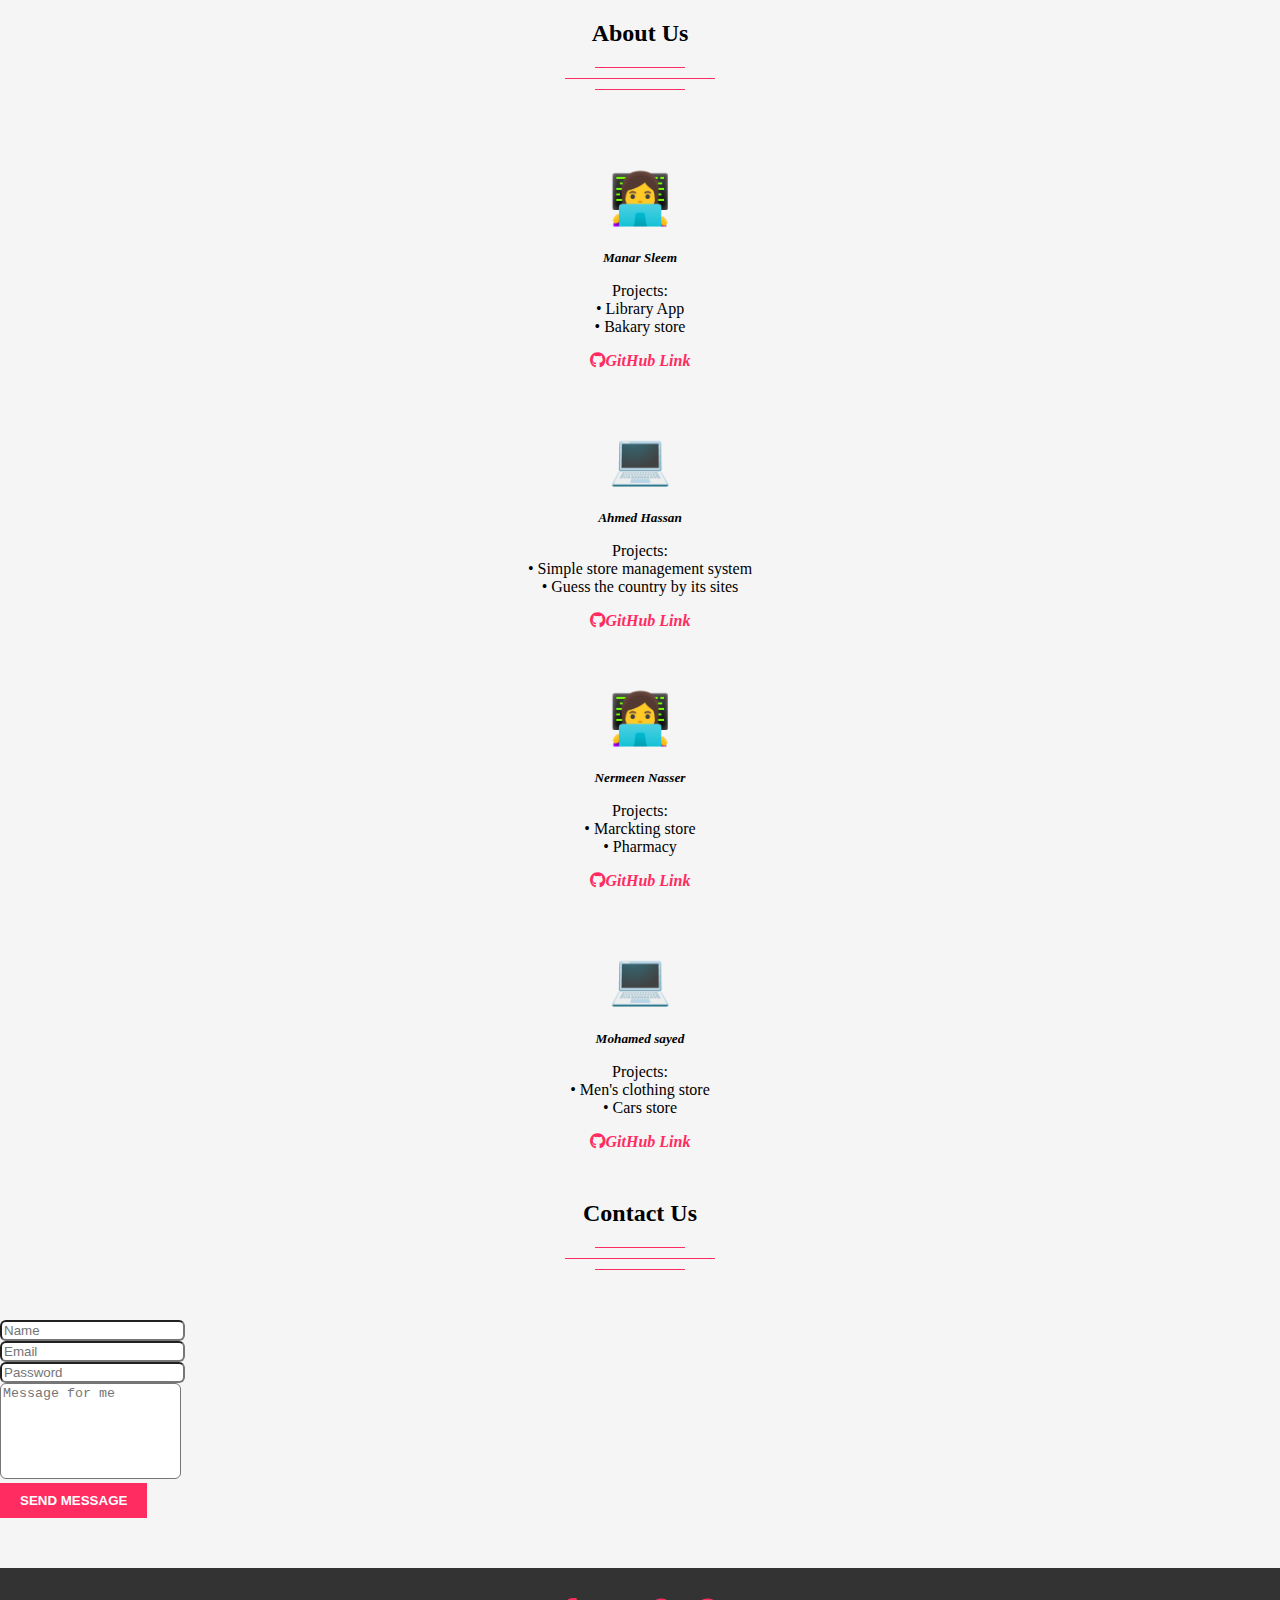
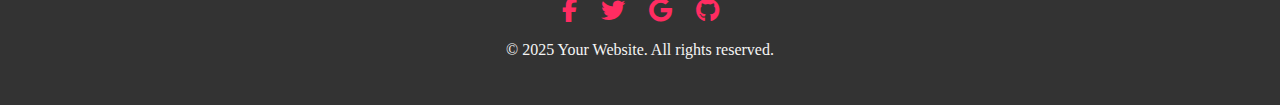
<file: about/about.html>
<!DOCTYPE html>
<html lang="en">
<head>
    <meta charset="UTF-8">
    <meta name="viewport" content="width=device-width, initial-scale=1">
    <title>About</title>
    <link rel="stylesheet" href="about.css">
    <link href="https://cdn.jsdelivr.net/npm/bootstrap@5.0.2/dist/css/bootstrap.min.css" rel="stylesheet" integrity="sha384-EVSTQN3/azprG1Anm3QDgpJLIm9Nao0Yz1ztcQTwFspd3yD65VohhpuuCOmLASjC" crossorigin="anonymous">
    <link rel="stylesheet" href="https://cdnjs.cloudflare.com/ajax/libs/font-awesome/6.4.0/css/all.min.css">
    <script src="https://cdn.jsdelivr.net/npm/bootstrap@5.0.2/dist/js/bootstrap.bundle.min.js" integrity="sha384-MrcW6ZMFYlzcLA8Nl+NtUVF0sA7MsXsP1UyJoMp4YLEuNSfAP+JcXn/tWtIaxVXM" crossorigin="anonymous"></script>
  
</head>
<body>

  <!--start page-->

  <!--About Page -->
      <section class="py-5">
    <div class="container">
      <div class="section-title">
        <h2>About Us</h2>
        <div class="line1"></div>
        <div class="line"></div>
        <div class="line2"></div>
      </div>

      <div class="row g-4 justify-content-center">
        <!-- Card 1 -->
        <div class="col-md-6 col-lg-3">
          <div class="card-custom card-hover-effect">
            <div class="icon">👩‍💻</div>
            <h5 class="card-title"> Manar Sleem</h5>
            <p>Projects:<br>• Library App<br>• Bakary store</p>
            <a href="https://github.com/manarsleem" class="github-link" target="_blank">
            <i class="fab fa-github me-1"></i>GitHub Link </a>
          </div>
        </div>

        <!-- Card 2 -->
        <div class="col-md-6 col-lg-3">
          <div class="card-custom card-hover-effect">
            <div class="icon">💻</div>
            <h5 class="card-title"> Ahmed Hassan</h5>
            <p>Projects:<br>• Simple store management system<br>• Guess the country by its sites</p>
            <a href="https://github.com/thisisahmed10" class="github-link" target="_blank">
            <i class="fab fa-github me-1"></i>GitHub Link </a>
          </div>
        </div>

        <!-- Card 3 -->
        <div class="col-md-6 col-lg-3">
          <div class="card-custom card-hover-effect">
            <div class="icon">👩‍💻</div>
            <h5 class="card-title"> Nermeen Nasser</h5>
            <p>Projects:<br>• Marckting store <br>• Pharmacy</p>
            <a href="https://github.com/NermeenNasser" class="github-link" target="_blank">
            <i class="fab fa-github me-1"></i>GitHub Link </a>
          </div>
        </div>

        <!-- Card 4 -->
        <div class="col-md-6 col-lg-3">
          <div class="card-custom card-hover-effect">
            <div class="icon">💻</div>
            <h5 class="card-title"> Mohamed sayed</h5>
            <p>Projects:<br>• Men's clothing store<br>• Cars store</p>
            <a href="https://github.com/mohamedsayed1904" class="github-link" target="_blank">
            <i class="fab fa-github me-1"></i>GitHub Link </a>
          </div>
        </div>
      </div>
    </div>
  </section>
   <!-- Contact Section -->
  <section class="py-5" id="contact">
    <div class="container">
      <div class="section-title">
        <h2>Contact Us</h2>
        <div class="line1"></div>
        <div class="line"></div>
        <div class="line2"></div>
      </div>

      <form>
        <div class="row mb-3">
          <div class="col-md-6">
            <input type="text" class="form-control" placeholder="Name" required>
          </div>
          <div class="col-md-6">
            <input type="email" class="form-control" placeholder="Email" required>
          </div>
        </div>
       <div class="mb-3">
          <input type="password" class="form-control" placeholder="Password" required>
       </div>

        <div class="mb-3">
          <textarea class="form-control" rows="6" placeholder="Message for me" required></textarea>
        </div>
        <button type="submit" class="btn btn-pink">SEND MESSAGE</button>
      </form>
    </div>
  </section>

  <!-- Footer -->
   <footer>
    <div class="container">
      <div class="social-icons mb-3">
        <a href="https://facebook.com" target="_blank"><i class="fab fa-facebook-f"></i></a>
        <a href="https://twitter.com" target="_blank"><i class="fab fa-twitter"></i></a>
        <a href="https://google.com" target="_blank"><i class="fab fa-google"></i></a>
        <a href="https://github.com" target="_blank"><i class="fab fa-github"></i></a>
      </div>
      <p>&copy; 2025 Your Website. All rights reserved.</p>
    </div>
  </footer>

    <script src="about.js"></script>
</body>

</html>
</file>
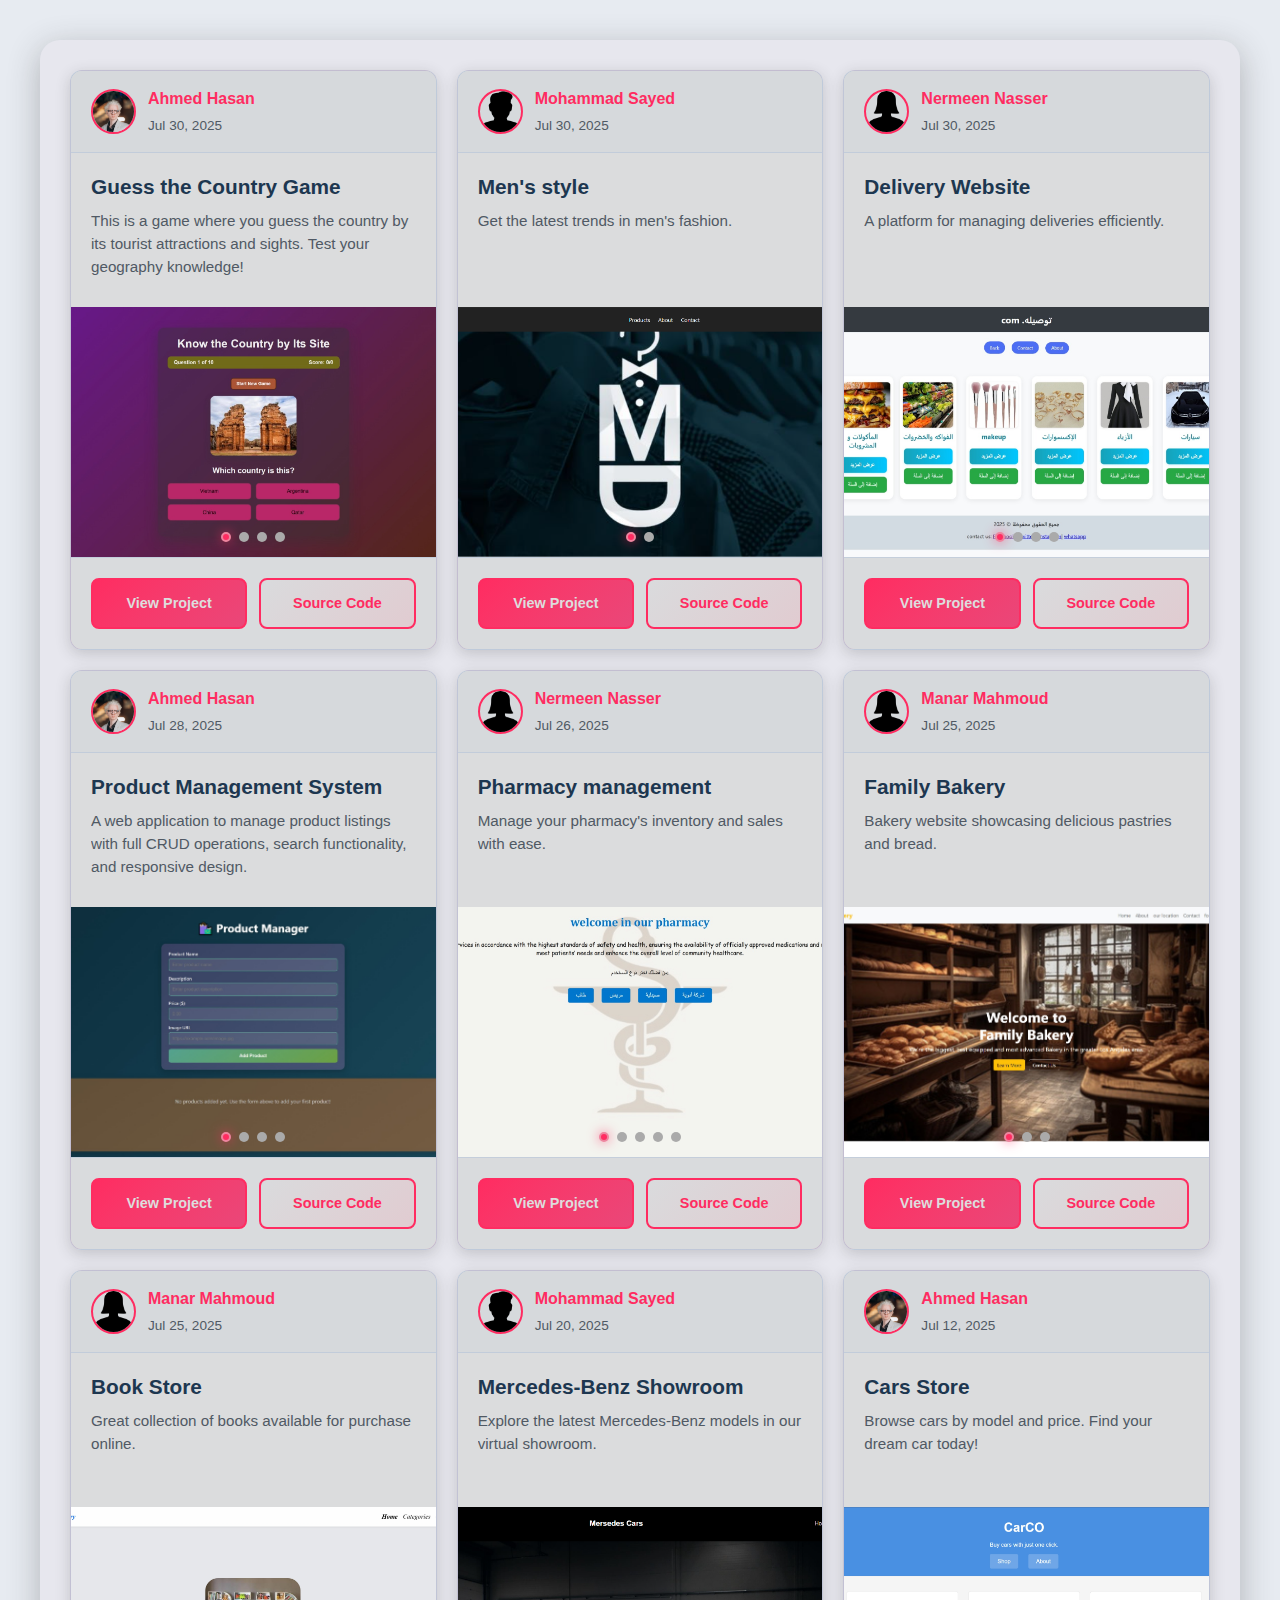
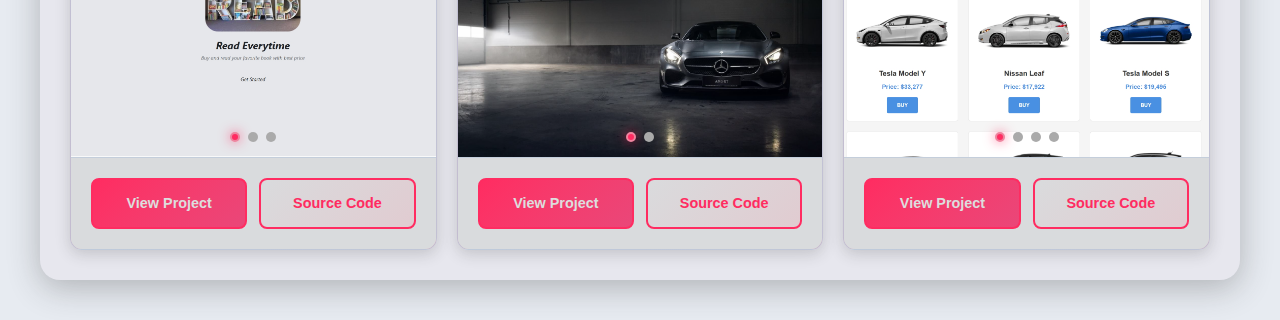
<file: feed/feed.html>
<!DOCTYPE html>
<html lang="en">
<head>
    <meta charset="UTF-8">
    <meta name="viewport" content="width=device-width, initial-scale=1.0">
    <meta name="description" content="Project showcase feed - Discover amazing web development projects">
    <meta name="theme-color" content="#ff2c61">
    <title>Project Feed</title>
    <link rel="icon" type="image/png" href="../logos/feed.png">
    <link rel="stylesheet" href="feed.css">
    <link rel="preconnect" href="https://fonts.googleapis.com">
</head>
<body>
    <main>
        <div id="feed-container">
            <div class="loading-placeholder">Initializing feed...</div>
        </div>
    </main>
    
    <!-- Scripts -->
    <script src="feedData.js"></script>
    <script src="feed.js"></script>
</body>
</html>
</file>
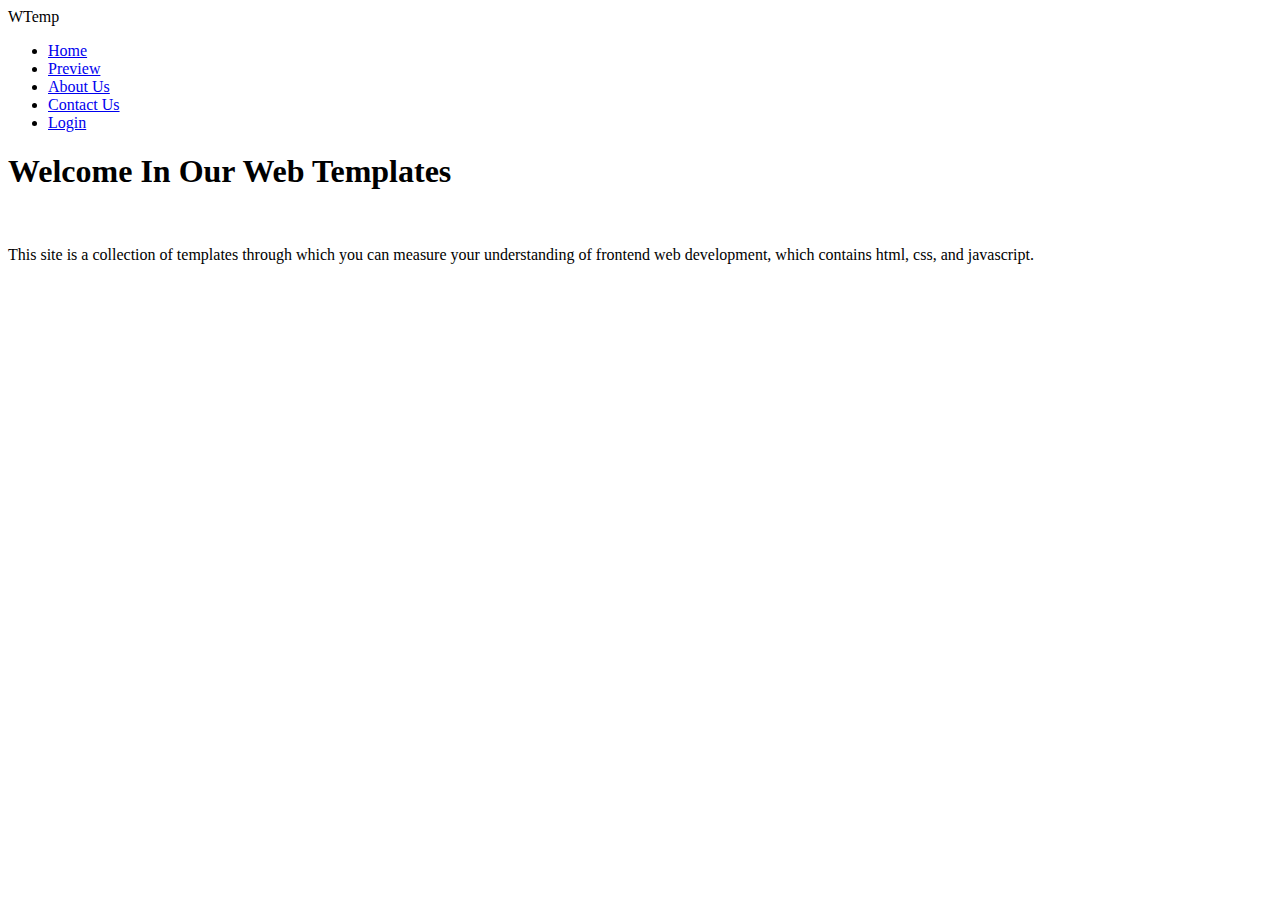
<file: home/home.html>
<!DOCTYPE html>
<html lang="en">
<head>
  <meta charset="UTF-8" />
  <meta name="viewport" content="width=device-width, initial-scale=1.0"/>
  <title>My Project</title>
  <link rel="stylesheet" href="CSS/all.css" />
</head>
<body>
  
  <div id="main-content">
    
    <header class="navbar">
      <div class="project-name" > WTemp</div>
      <nav>
        <ul>
          <li><a href="#" onclick="showHome()">Home</a></li>
          <li><a href="#" onclick="showPreview()">Preview</a></li>
          <li><a href="#" onclick="showAbout()">About Us</a></li>
          <li><a href="#" onclick="showContact()">Contact Us</a></li>
          <li><a href="../login/login.html" target="_blank">Login</a></li>
        </ul>
      </nav>
    </header>
    <div class="background">
      
      <div class="p">
        
        <h1 class="h"> 
        
          Welcome In Our <span> Web Templates</span> 
        </h1>
        <br/>
        <p>
        This site is a collection of templates through which you can measure your understanding of frontend web development, which contains html, css, and javascript.
      </p>

      </div>
    </div>
    

       
   
    <section class="middle-section">
      <div id="content"></div>
    </section>

   
    
  </div>

  <script src="JS/script.js"></script>
</body>

</html>
</file>
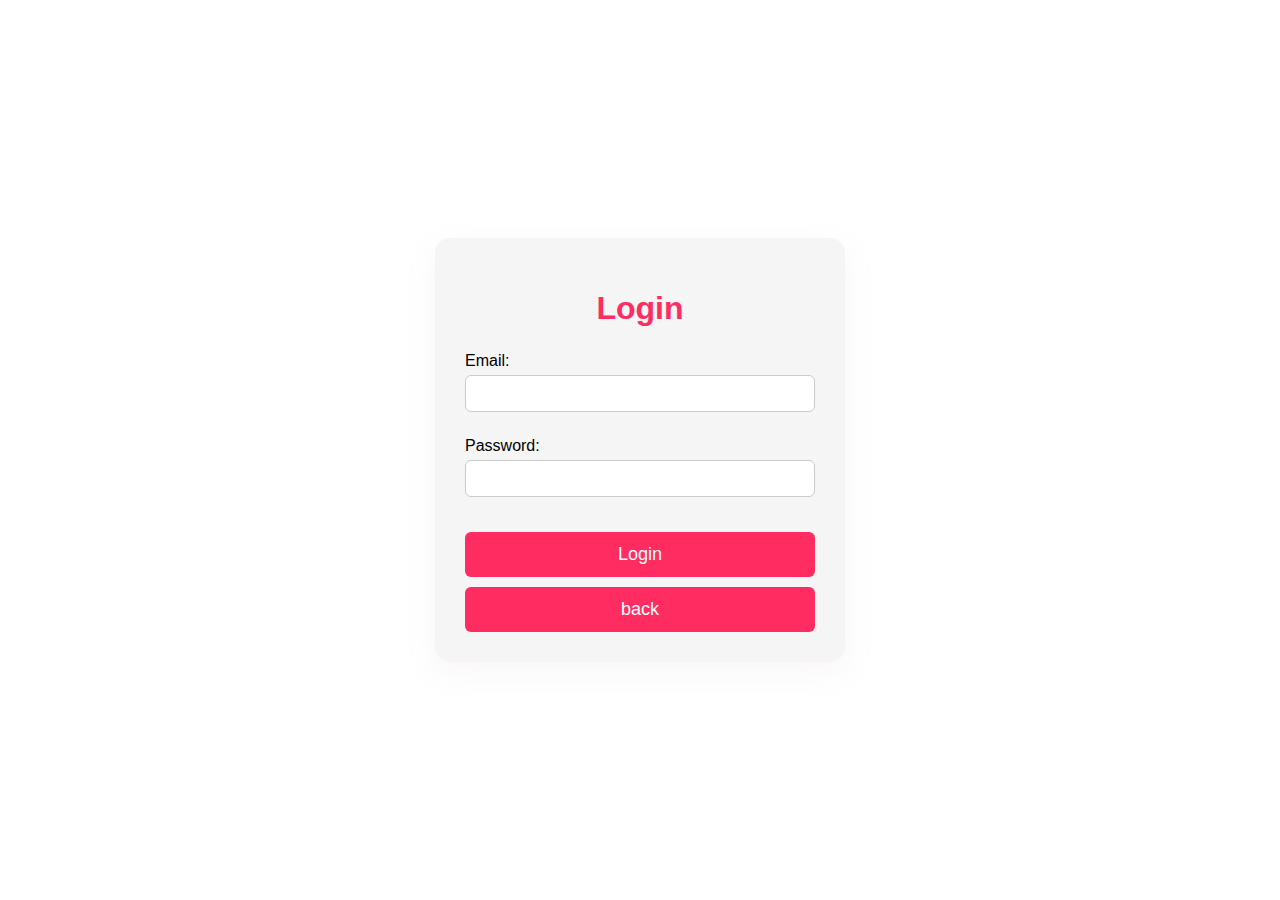
<file: login/login.html>
<!DOCTYPE html>
<html lang="en">

<head>
    <meta charset="UTF-8" />
    <meta name="viewport" content="width=device-width, initial-scale=1.0" />
    <title>Login</title>
    <link rel="stylesheet" href="login.css" />
</head>

<body>
    <form>
        <h1>Login</h1>

        <label for="email">Email:</label>
        <input type="email" id="email" required autocomplete="email" />

        <label for="password">Password:</label>
        <input type="password" id="password" required autocomplete="current-password" />

        <div class="buttons">
            <button type="button" id="login"><span>Login</span></button>
            <button type="button" id="back"><span>back</span></button>
        </div>
    </form>

    <script src="login.js"></script>
</body>

</html>
</file>
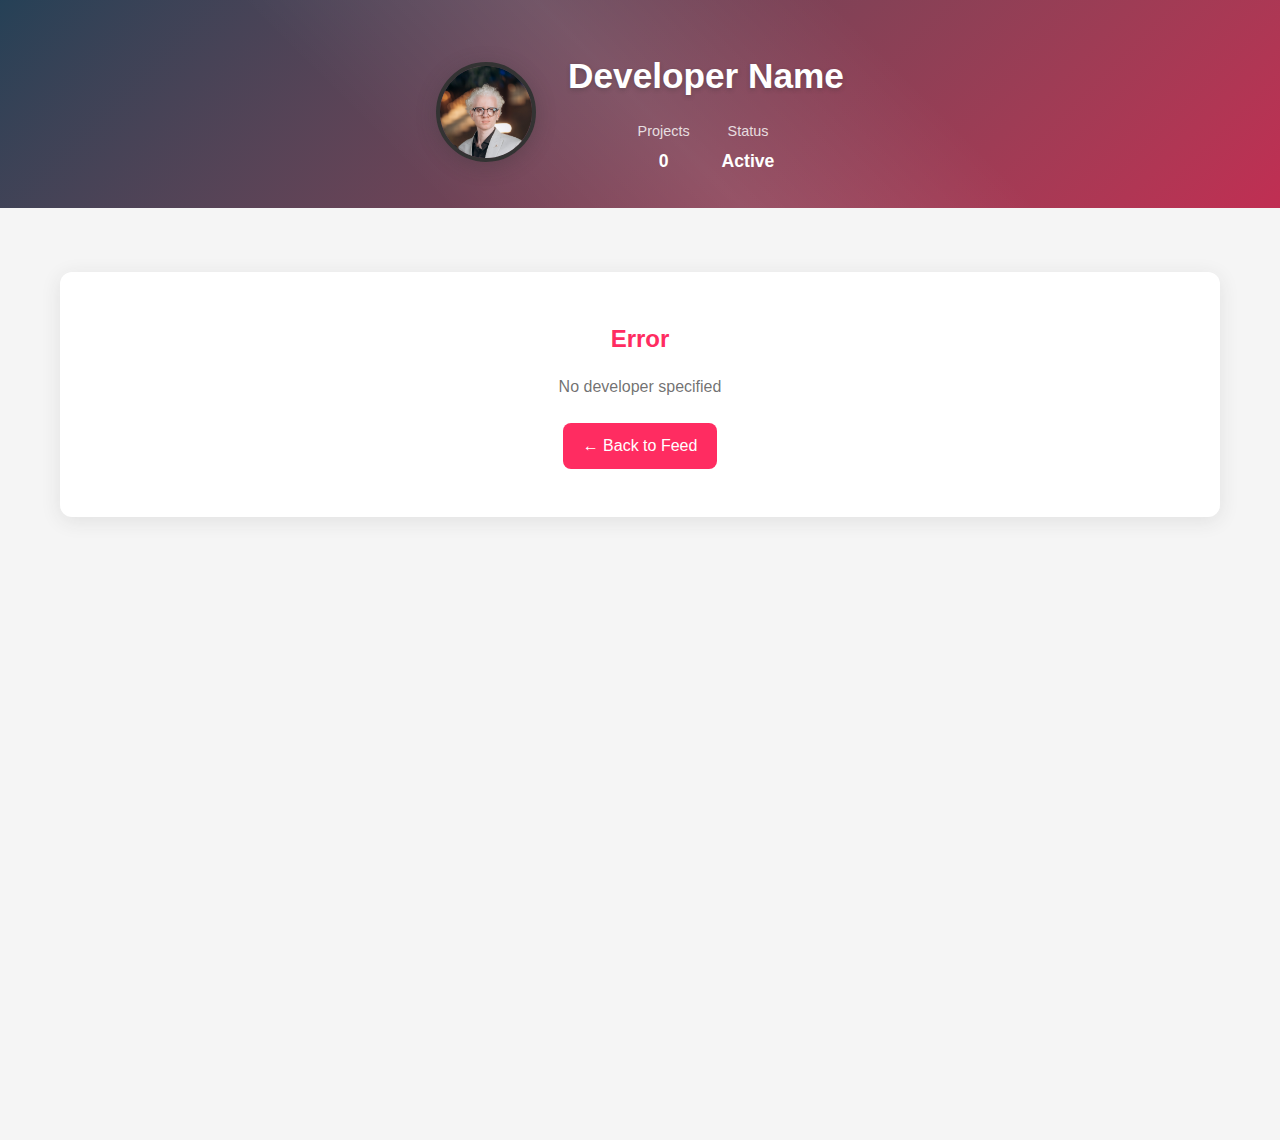
<file: Preview/developer.html>
<!DOCTYPE html>
<html lang="en">
<head>
    <meta charset="UTF-8">
    <meta name="viewport" content="width=device-width, initial-scale=1.0">
    <title id="page-title">Developer Profile</title>
    <link rel="stylesheet" href="feed.css">
    <link rel="icon" href="../logos/developer.png" type="image/png">
</head>
<body>
    <header class="developer-header">
        <div class="container">
            <div class="developer-header-content">
                <img id="developer-header-pic" src="../PFP/Ahmed.jpg" alt="Developer" class="developer-header-pic" draggable="false">
                <div class="developer-header-info">
                    <h1 id="developer-header-name">Developer Name</h1>
                    <div class="developer-header-meta">
                        <div class="developer-header-stat">
                            <span class="developer-header-stat-label">Projects</span>
                            <span id="developer-header-count" class="developer-header-stat-value">0</span>
                        </div>
                        <div class="developer-header-stat">
                            <span class="developer-header-stat-label">Status</span>
                            <span class="developer-header-stat-value">Active</span>
                        </div>
                    </div>
                </div>
            </div>
        </div>
    </header>

    <main class="main">
        <div class="container">
            <div id="developer-feed-container" class="feed-container">
                <div class="loading">Loading projects...</div>
            </div>
        </div>
    </main>

    <script src="feedData.js"></script>
    <script src="projectManager.js"></script>
    <script src="developer.js"></script>
</body>
</html>
</file>
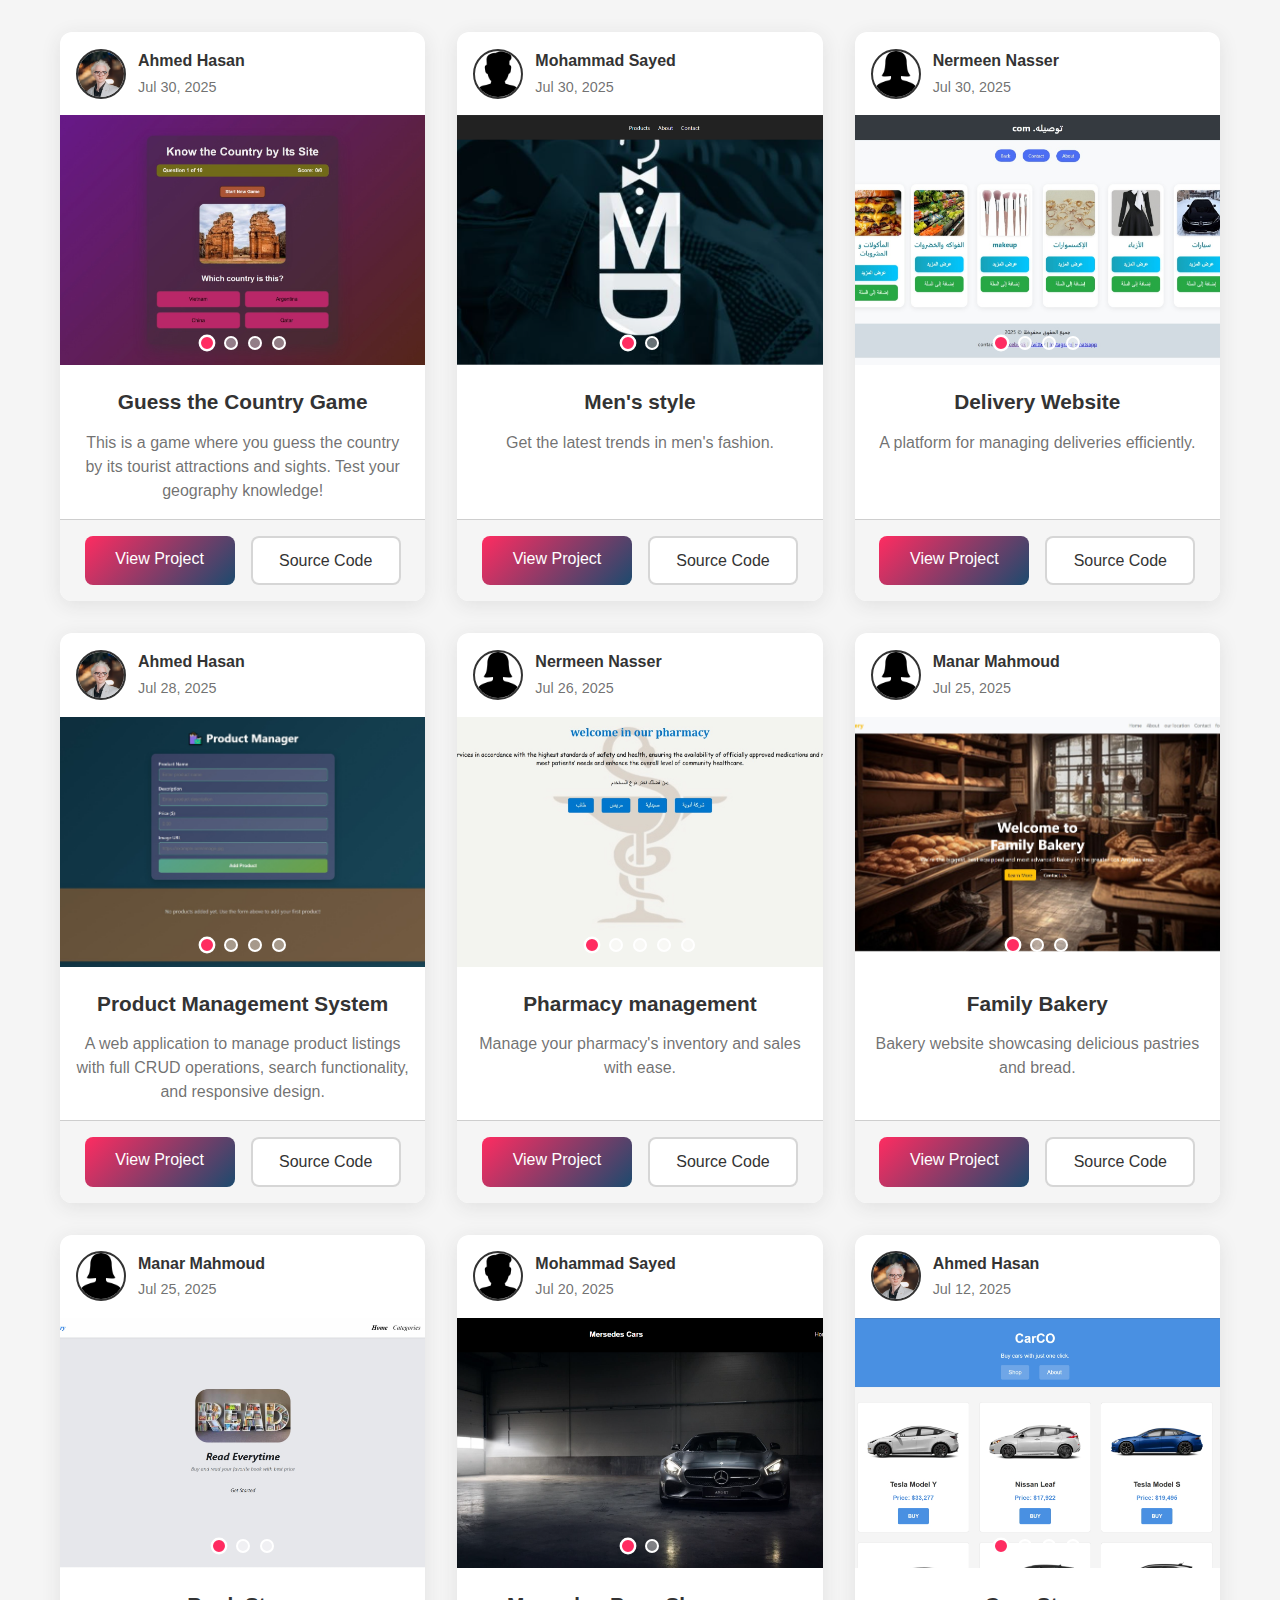
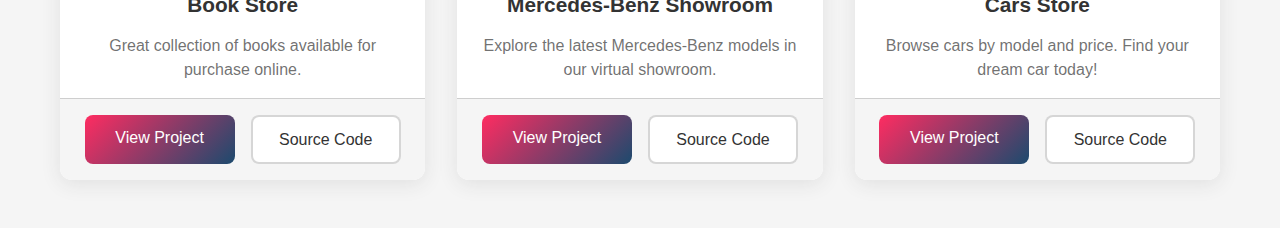
<file: Preview/feed.html>
<!DOCTYPE html>
<html lang="en">
<head>
    <meta charset="UTF-8">
    <meta name="viewport" content="width=device-width, initial-scale=1.0">
    <title>Developer Feed</title>
    <link rel="stylesheet" href="feed.css">
    <link rel="icon" href="../logos/feed.png" type="image/png">
</head>
<body>
    <main class="main">
        <div class="container">
            <div id="feed-container" class="feed-container">
                <div class="loading">Loading projects...</div>
            </div>
        </div>
    </main>

    <script src="feedData.js"></script>
    <script src="projectManager.js"></script>
    <script src="feed.js"></script>
</body>
</html>
</file>
<file: about/about.css>
body {
    margin: 0;
    padding: 0;
    background-color: #f5f5f5;
    font-family: 'Times New Roman', Times, serif;
   
}

/*start page */

/*about page*/
.section-title {
    text-align: center;
    margin-bottom: 60px;
}
.section-title h2 {
    font-weight: bold;
}
.section-title .line1 {
    width: 90px;
    height: 1px;
    background-color: #ff2c61;
    margin: 2px auto;
}
.section-title .line {
    width: 150px;
    height: 1px;
    background-color: #ff2c61;
    margin: 10px auto;
}
.section-title .line2 {
    width: 90px;
    height: 1px;
    background-color: #ff2c61;
    margin: 2px auto;
}
.card-custom {
    background: #f5f5f5;
    padding: 30px 20px;
    text-align: center;
    border-radius: 10px;
    transition: 0.3s;
    border: none;
}
.card-custom:hover {
    box-shadow: 0 8px 30px rgba(0,0,0,0.1);
    transform: translateY(-5px);
}
.icon {
    font-size: 50px;
    color: #ff2c61;
    margin-bottom: 15px;
}
.card-title {
    font-weight: bold;
    font-style: italic;
    margin-bottom: 10px;
}
.github-link {
    color: #ff2c61;
    text-decoration: none;
    font-weight: bold;
    font-style: italic;
}
.github-link:hover {
    text-decoration: underline;
}
/*contact us*/

.section-title {
    text-align: center;
    margin-bottom: 50px;
}
.section-title h2 {
    font-weight: bold;
}
input, textarea {
    border-radius: 6px !important;
}
textarea {
    resize: none;
}
.btn-pink {
    background-color: #ff2c61;
    color: white;
    font-weight: bold;
    border: none;
    padding: 10px 20px;
}
.btn-pink:hover {
    background-color: #e21c52;
}
/*footer*/
footer {
    background-color:#333 ;
    padding: 30px 0;
    text-align: center;
    color: #f5f5f5;
    margin-top: 50px;
}
.social-icons a {
    color: #ff2c61;
    font-size: 24px;
    margin: 0 10px;
    transition: 0.3s;
}
.social-icons a:hover {
    color: #e21c52;
    transform: scale(1.2);
}
</file>
<file: feed/feed.css>
:root {
    --primary: #ff2c61;
    --dark: #333;
    --medium: #f5f5f5;
    --light: #95b1d7;
    --white: #ddd;
    --title: #1d3750;
    
    --bg-primary: color-mix(in srgb, var(--medium) 85%, var(--light) 15%);
    --bg-dark: color-mix(in srgb, var(--dark) 90%, var(--light) 10%);
    --bg-light: color-mix(in srgb, var(--light) 40%, var(--medium) 60%);
    
    --text-primary: color-mix(in srgb, var(--dark) 85%, var(--medium) 15%);
    --text-dark: color-mix(in srgb, var(--dark) 70%, var(--light) 30%);
}
* {
    margin: 0;
    padding: 0;
    box-sizing: border-box;
}

body {
    font-family: 'Segoe UI', Tahoma, Geneva, Verdana, sans-serif;
    background-color: var(--bg-primary);
    color: var(--text-primary);
    line-height: 1.6;
}

/* Feed Page */
main {
    min-height: 100vh;
}

#feed-container {
    max-width: 1200px;
    background: color-mix(in srgb, var(--bg-primary) 98%, var(--primary) 2%);
    margin: 40px auto;
    display: grid;
    grid-template-columns: repeat(auto-fit, minmax(350px, 1fr));
    gap: 20px;
    padding: 30px;
    border-radius: 20px;
    box-shadow: 0 8px 32px color-mix(in srgb, var(--dark) 30%, transparent 70%);
}

#developer-feed-container {
    max-width: 1200px;
    background: color-mix(in srgb, var(--bg-primary) 98%, var(--primary) 2%);
    margin: 0 auto;
    display: grid;
    grid-template-columns: repeat(auto-fit, minmax(350px, 1fr));
    gap: 20px;
    padding: 30px;
    border-radius: 20px;
    box-shadow: 0 8px 32px color-mix(in srgb, var(--dark) 30%, transparent 70%);
}

.loading-placeholder {
    grid-column: 1 / -1;
    text-align: center;
    padding: 40px;
    color: var(--text-dark);
    font-size: 1.2rem;
}

.empty-feed {
    grid-column: 1 / -1;
    text-align: center;
    padding: 60px 20px;
    color: var(--text-dark);
}

.empty-feed h3 {
    margin-bottom: 10px;
    color: var(--primary);
}

.feed-item {
    background: linear-gradient(145deg, 
        color-mix(in srgb, var(--white) 95%, var(--light) 5%), 
        color-mix(in srgb, var(--white) 85%, var(--primary) 15%)
    );
    border-radius: 12px;
    box-shadow: 0 4px 15px color-mix(in srgb, var(--dark) 20%, transparent 80%);
    transition: transform 0.3s ease, box-shadow 0.3s ease;
    overflow: hidden;
    display: flex;
    flex-direction: column;
    height: 580px;
    border: 1px solid color-mix(in srgb, var(--light) 40%, transparent 60%);
}

.feed-item:hover {
    transform: translateY(-8px);
    box-shadow: 
        0 20px 40px color-mix(in srgb, var(--primary) 8%, transparent 92%),
        0 8px 16px color-mix(in srgb, var(--dark) 15%, transparent 85%),
        0 0 0 1px color-mix(in srgb, var(--primary) 20%, transparent 80%);
    border-color: color-mix(in srgb, var(--primary) 40%, transparent 60%);
}

.feed-header {
    display: flex;
    align-items: center;
    padding: 15px 20px;
    border-bottom: 1px solid color-mix(in srgb, var(--light) 30%, transparent 70%);
    background: color-mix(in srgb, var(--white) 90%, var(--light) 10%);
}

.profile-pic {
    width: 45px;
    height: 45px;
    border-radius: 50%;
    object-fit: cover;
    margin-right: 12px;
    border: 2px solid var(--primary);
}

.feed-info h4 {
    margin: 0;
    color: var(--text-primary);
    font-size: 1rem;
    font-weight: 600;
}

.developer-name {
    color: var(--primary) !important;
    cursor: pointer;
    text-decoration: none;
    transition: all 0.2s ease;
}

.developer-name:hover {
    color: color-mix(in srgb, var(--primary) 80%, var(--dark) 20%) !important;
    text-decoration: underline;
}

.feed-info .date {
    color: var(--text-dark);
    font-size: 0.85rem;
}

.feed-content {
    padding: 20px;
    flex-grow: 1;
    display: flex;
    flex-direction: column;
    background: color-mix(in srgb, var(--white) 97%, var(--light) 3%);
}

.feed-title {
    margin: 0 0 10px 0;
    color: var(--title);
    font-size: 1.3rem;
    font-weight: 700;
    line-height: 1.3;
}

.feed-description {
    color: var(--text-dark);
    font-size: 0.95rem;
    line-height: 1.5;
    margin: 0;
    flex-grow: 1;
    display: -webkit-box;
    -webkit-line-clamp: 3;
    line-clamp: 3;
    -webkit-box-orient: vertical;
    overflow: hidden;
    text-overflow: ellipsis;
    height: 72px;
}

.preview-container {
    height: 250px;
    overflow: hidden;
    position: relative;
}

.image-slider {
    position: relative;
    width: 100%;
    height: 100%;
    overflow: hidden;
    cursor: pointer;
}

.image-slider:hover {
    box-shadow: inset 0 0 25px color-mix(in srgb, var(--primary) 15%, transparent 85%);
}

.slider-wrapper {
    position: relative;
    width: 100%;
    height: 100%;
}

.slide {
    position: absolute;
    top: 0;
    left: 0;
    width: 100%;
    height: 100%;
    opacity: 0;
    transition: opacity 0.6s ease-in-out;
}

.slide.active {
    opacity: 1;
}

.slide img {
    width: 100%;
    height: 100%;
    object-fit: cover;
    transition: transform 0.3s ease;
}

.image-slider:hover .slide.active img {
    transform: scale(1.05);
}

.slider-nav {
    position: absolute;
    top: 50%;
    transform: translateY(-50%);
    background: linear-gradient(135deg, 
        var(--primary), 
        color-mix(in srgb, var(--primary) 70%, var(--light) 30%)
    );
    border: none;
    width: 45px;
    height: 45px;
    border-radius: 50%;
    color: var(--white);
    font-size: 18px;
    font-weight: bold;
    cursor: pointer;
    opacity: 0;
    transition: all 0.3s ease;
    display: flex;
    align-items: center;
    justify-content: center;
    box-shadow: 0 4px 12px color-mix(in srgb, var(--dark) 40%, transparent 60%);
}

.slider-nav:hover {
    opacity: 1 !important;
    box-shadow: 0 8px 24px color-mix(in srgb, var(--primary) 50%, var(--dark) 50%);
    background: linear-gradient(135deg, 
        color-mix(in srgb, var(--primary) 95%, var(--white) 5%), 
        color-mix(in srgb, var(--primary) 80%, var(--light) 20%)
    );
}

.slider-nav.prev {
    left: 15px;
}

.slider-nav.next {
    right: 15px;
}

.preview-container:hover .slider-nav {
    opacity: 0.8;
}

.slider-dots {
    position: absolute;
    bottom: 15px;
    left: 50%;
    transform: translateX(-50%);
    display: flex;
    gap: 8px;
}

.dot {
    width: 10px;
    height: 10px;
    border-radius: 50%;
    background: color-mix(in srgb, var(--white) 70%, var(--dark) 30%);
    border: 2px solid transparent;
}

.dot.active {
    background: var(--primary);
    border-color: color-mix(in srgb, var(--primary) 50%, var(--white) 50%);
    box-shadow: 0 0 12px color-mix(in srgb, var(--primary) 70%, transparent 30%);
}

.dot:hover {
    background: color-mix(in srgb, var(--primary) 70%, var(--light) 30%);
}

.feed-footer {
    padding: 20px;
    border-top: 1px solid color-mix(in srgb, var(--light) 30%, transparent 70%);
    margin-top: auto;
    background: color-mix(in srgb, var(--white) 95%, var(--light) 5%);
}

.project-actions {
    display: flex;
    gap: 12px;
    justify-content: space-between;
}

.view-btn,
.source-btn {
    flex: 1;
    padding: 12px 16px;
    border-radius: 8px;
    text-decoration: none;
    text-align: center;
    font-weight: 600;
    font-size: 0.9rem;
    border: 2px solid var(--primary);
}

.view-btn {
    background: linear-gradient(135deg, 
        var(--primary), 
        color-mix(in srgb, var(--primary) 80%, var(--light) 20%)
    );
    color: var(--white);
}

.view-btn:hover {
    background: linear-gradient(135deg, 
        color-mix(in srgb, var(--primary) 95%, var(--dark) 5%), 
        color-mix(in srgb, var(--primary) 75%, var(--light) 25%)
    );
    border-color: color-mix(in srgb, var(--primary) 90%, var(--dark) 10%);
    color: var(--white);
    box-shadow: 0 6px 20px color-mix(in srgb, var(--primary) 40%, transparent 60%);
}

.source-btn {
    background: linear-gradient(135deg, 
        color-mix(in srgb, var(--white) 95%, var(--light) 5%), 
        color-mix(in srgb, var(--white) 90%, var(--primary) 10%)
    );
    color: var(--primary);
    border-color: var(--primary);
}

.source-btn:hover {
    background: linear-gradient(135deg, 
        var(--primary), 
        color-mix(in srgb, var(--primary) 85%, var(--light) 15%)
    );
    color: var(--white);
    transform: translateY(-2px);
    box-shadow: 0 6px 20px color-mix(in srgb, var(--primary) 35%, transparent 65%);
}

/* Feed Page - Responsive */
@media (max-width: 768px) {
    #feed-container,
    #developer-feed-container {
        grid-template-columns: 1fr;
        gap: 15px;
        padding: 10px;
    }
    
    main {
        padding: 10px;
    }
    
    .feed-item {
        height: auto;
        min-height: 500px;
    }
    
    .preview-container {
        height: 200px;
    }
    
    .project-actions {
        flex-direction: column;
    }
    
    .view-btn,
    .source-btn {
        flex: none;
    }
}

@media (max-width: 480px) {
    .feed-title {
        font-size: 1.1rem;
    }
    
    .feed-description {
        font-size: 0.9rem;
        -webkit-line-clamp: 4;
        line-clamp: 4;
        height: 90px;
    }
    
    .preview-container {
        height: 180px;
    }
}

/* Developer Page */
.developer-page {
    min-height: 100vh;
    background: var(--bg-primary);
}

.developer-header {
    background: linear-gradient(135deg,  
        color-mix(in srgb, var(--light) 20%, var(--dark) 80%),
        var(--title)
    );
    color: var(--white);
    padding: 30px;
    box-shadow: 0 4px 20px color-mix(in srgb, var(--dark) 20%, transparent 80%);
}

.back-btn {
    background: color-mix(in srgb, var(--white) 90%, transparent 10%);
    color: var(--primary);
    border: none;
    padding: 10px 20px;
    border-radius: 8px;
    font-weight: 600;
    margin-bottom: 20px;
    font-size: 0.9rem;
}

.back-btn:hover {
    background: var(--white);
    box-shadow: 0 4px 12px color-mix(in srgb, var(--dark) 20%, transparent 80%);
}

.developer-info {
    display: flex;
    align-items: center;
    gap: 20px;
}

.developer-profile-pic {
    width: 80px;
    height: 80px;
    border-radius: 50%;
    border: 4px solid var(--white);
    box-shadow: 0 4px 20px color-mix(in srgb, var(--dark) 30%, transparent 70%);
}

.developer-details h1 {
    margin: 0;
    font-size: 2rem;
    font-weight: 700;
}

.developer-details p {
    margin: 5px 0 0 0;
    opacity: 0.9;
    font-size: 1.1rem;
}

.developer-content {
    padding: 40px 30px;
}

/* Developer Page - Responsive */
@media (max-width: 768px) {
    .developer-header {
        padding: 20px;
    }
    
    .developer-info {
        flex-direction: column;
        text-align: center;
        gap: 15px;
    }
    
    .developer-profile-pic {
        width: 60px;
        height: 60px;
    }
    
    .developer-details h1 {
        font-size: 1.5rem;
    }
    
    .developer-content {
        padding: 20px 15px;
    }
}

@media (max-width: 480px) {
    .developer-header {
        padding: 15px;
    }
    
    .back-btn {
        padding: 8px 16px;
        font-size: 0.8rem;
    }
    
    .developer-profile-pic {
        width: 50px;
        height: 50px;
    }
    
    .developer-details h1 {
        font-size: 1.3rem;
    }
}
</file>
<file: login/login.css>
body {
  background: color #333;
  font-family: 'Segoe UI', Tahoma, Geneva, Verdana, sans-serif;
  font-size: 16px;
  text-align: center;
  color: #333;
  margin: 0;
  padding: 0;
  display: flex;
  justify-content: center;
  align-items: center;
  height: 100vh;
}


form {
  width: 350px;
  background-color: #f5f5f5;
  padding: 30px;
  border-radius: 15px;
  box-shadow: 0 10px 30px rgba(192, 164, 179, 0.1);
  transition: transform 0.3s ease;
}

form:hover {
  transform: translateY(-5px);
}

h1 {
  margin-bottom: 25px;
  color: #ff2c61
}


label {
  display: block;
  margin: 10px 0 5px;
  text-align: left;
  color: #000000;
}

input {
  width: 100%;
  padding: 10px;
  margin-bottom: 15px;
  border: 1px solid #ccc;
  border-radius: 6px;
  box-sizing: border-box;
  transition: border-color 0.3s;
}

input:focus {
  border-color: #f5f5f5;
  outline: none;
}


.buttons {
  display: flex;
  flex-direction: column;
  gap: 10px;
  margin-top: 20px;
}

button {
  border-radius: 6px;
  background-color: #ff2c61;
  border: none;
  color: #fff;
  font-size: 18px;
  padding: 12px;
  transition: all 0.3s ease;
  cursor: pointer;
}

button:hover {
  background-color: #000000;
}


button span {
  position: relative;
  transition: padding-right 0.4s;
}

button span::after {
  content: '»';
  position: absolute;
  right: -15px;
  opacity: 0;
  transition: opacity 0.4s, right 0.4s;
}

button:hover span {
  padding-right: 20px;
}

button:hover span::after {
  opacity: 1;
  right: 0;
}
</file>
<file: Preview/feed.css>
/* Color Vars */
:root {
    --primary-color: #ff2c61;
    --secondary-color: #f5f5f5;
    --text-color: #333;
    --accent-color: #1c4a6e;
    --white-color: #ffffff;
}

/* Dark Mode */
[data-theme="dark"] {
    --secondary-color: #1a1a1a;
    --text-color: #e0e0e0;
    --white-color: #2d2d2d;
}

* {
    margin: 0;
    padding: 0;
    box-sizing: border-box;
}

body {
    font-family: 'Segoe UI', Tahoma, Geneva, Verdana, sans-serif;
    line-height: 1.6;
    color: var(--text-color);
    background-color: var(--secondary-color);
    transition: background-color 0.3s ease, color 0.3s ease;
}

.container {
    max-width: 1200px;
    margin: 0 auto;
    padding: 0 20px;
}

.main {
    padding: 1rem 0;
    min-height: 100vh;
}

.developer-header {
    background: linear-gradient(135deg, color-mix(in srgb, var(--accent-color) 60%, var(--text-color) 40%) 0%, color-mix(in srgb, var(--primary-color) 90%, var(--text-color) 40%) 100%);
    padding: 3rem 0 2rem;
    margin-bottom: 2rem;
    color: var(--white-color);
    position: relative;
    overflow: hidden;
}

.developer-header::before {
    content: '';
    position: absolute;
    top: 0;
    left: 0;
    right: 0;
    bottom: 0;
    background: linear-gradient(45deg, transparent 30%, color-mix(in srgb, var(--white-color) 10%, transparent) 50%, transparent 70%);
    animation: shimmer 3s ease-in-out infinite;
}

@keyframes shimmer {
    0%, 100% { transform: translateX(-100%); }
    50% { transform: translateX(100%); }
}

.developer-header .container {
    position: relative;
    z-index: 1;
}

.developer-header-content {
    display: flex;
    align-items: center;
    justify-content: center;
    gap: 2rem;
    text-align: center;
}

.developer-header-pic {
    width: 100px;
    height: 100px;
    border-radius: 50%;
    border: 4px solid var(--text-color);
    object-fit: cover;
    box-shadow: 0 4px 20px color-mix(in srgb, var(--text-color) 30%, transparent);
}

.developer-header-info h1 {
    font-size: 2.2rem;
    margin-bottom: 0.5rem;
    text-shadow: 0 2px 4px color-mix(in srgb, var(--text-color) 30%, transparent);
}

.developer-header-meta {
    display: flex;
    gap: 2rem;
    justify-content: center;
    margin-top: 1rem;
}

.developer-header-stat {
    display: flex;
    flex-direction: column;
    align-items: center;
}

.developer-header-stat-label {
    font-size: 0.9rem;
    opacity: 0.8;
    margin-bottom: 0.25rem;
}

.developer-header-stat-value {
    font-size: 1.1rem;
    font-weight: bold;
}

/* Developer Profile Styles - removed unused profile sections */

/* Developer Page Styles - removed unused section-title */

/* Feed Container */
.feed-container {
    display: grid;
    grid-template-columns: repeat(auto-fill, minmax(350px, 1fr));
    gap: 2rem;
    margin-bottom: 2rem;
    padding-top: 1rem;
}

/* Feed Item Styles */
.feed-item {
    background: var(--white-color);
    border-radius: 12px;
    box-shadow: 0 4px 20px color-mix(in srgb, var(--text-color) 10%, transparent);
    overflow: hidden;
    transition: transform 0.3s ease, box-shadow 0.3s ease;
    display: flex;
    flex-direction: column;
    height: 100%;
}

.feed-item:hover {
    transform: translateY(-5px);
    box-shadow: 0 8px 30px color-mix(in srgb, var(--text-color) 15%, transparent);
}

.feed-header {
    display: flex;
    align-items: center;
    padding: 1rem;
    gap: 12px;
}

.profile-pic {
    width: 50px;
    height: 50px;
    border-radius: 50%;
    object-fit: cover;
    border: 2px solid var(--text-color);
}

.feed-info h4 {
    margin: 0;
    font-size: 1rem;
    color: var(--text-color);
    cursor: pointer;
    transition: color 0.3s ease;
}

.feed-info h4:hover {
    color: var(--primary-color);
}

.date {
    font-size: 0.9rem;
    color: color-mix(in srgb, var(--text-color) 70%, transparent);
}

.feed-content {
    padding: 1rem;
    text-align: center;
    order: 2;
    flex-grow: 1;
    display: flex;
    flex-direction: column;
    justify-content: flex-start;
    min-height: 120px;
}

.feed-title {
    font-size: 1.3rem;
    margin-bottom: 0.5rem;
    color: var(--text-color);
    height: 2.6rem;
    display: flex;
    align-items: center;
    justify-content: center;
    line-height: 1.3;
}

.feed-description {
    color: color-mix(in srgb, var(--text-color) 70%, transparent);
    line-height: 1.5;
    display: -webkit-box;
    -webkit-line-clamp: 3;
    line-clamp: 3;
    -webkit-box-orient: vertical;
    overflow: hidden;
    text-overflow: ellipsis;
    max-height: 4.5em;
}

/* Preview Container and Slider */
.preview-container {
    position: relative;
    width: 100%;
    height: 250px;
    overflow: hidden;
    order: 1;
}

.image-slider {
    position: relative;
    width: 100%;
    height: 100%;
    cursor: pointer;
}

.slider-wrapper {
    position: relative;
    width: 100%;
    height: 100%;
    overflow: hidden;
}

.slide {
    position: absolute;
    top: 0;
    left: 0;
    width: 100%;
    height: 100%;
    opacity: 0;
    transform: scale(1.02);
    transition: all 0.6s cubic-bezier(0.25, 0.46, 0.45, 0.94);
}

.slide.active {
    opacity: 1;
    transform: scale(1);
}

.slide.prev {
    opacity: 0;
    transform: scale(0.98);
}

.slide img {
    width: 100%;
    height: 100%;
    object-fit: cover;
    transition: transform 0.4s ease, filter 0.4s ease;
}

.image-slider:hover .slide.active img {
    transform: scale(1.03);
}

.slide:not(.active) img {
    filter: opacity(0.7);
}

.slider-nav {
    position: absolute;
    top: 50%;
    transform: translateY(-50%);
    background: color-mix(in srgb, var(--text-color) 70%, transparent);
    color: var(--white-color);
    border: none;
    width: 45px;
    height: 45px;
    border-radius: 50%;
    font-size: 1.4rem;
    cursor: pointer;
    display: flex;
    align-items: center;
    justify-content: center;
    transition: all 0.3s ease;
    z-index: 10;
    opacity: 0;
    transform: translateY(-50%) scale(0.8);
}

.image-slider:hover .slider-nav {
    opacity: 1;
    transform: translateY(-50%) scale(1);
}

.slider-nav:hover {
    background: var(--primary-color);
    transform: translateY(-50%) scale(1.1);
}

.slider-nav.prev {
    left: 15px;
}

.slider-nav.next {
    right: 15px;
}

.slider-dots {
    position: absolute;
    bottom: 15px;
    left: 50%;
    transform: translateX(-50%);
    display: flex;
    gap: 10px;
    z-index: 10;
}

.dot {
    width: 14px;
    height: 14px;
    border-radius: 50%;
    background: color-mix(in srgb, var(--white-color) 40%, transparent);
    cursor: pointer;
    transition: all 0.3s ease;
    border: 2px solid var(--white-color);
}

.dot.active {
    background: var(--primary-color);
    transform: scale(1.2);
}

.dot:hover {
    background: var(--white-color);
}

.no-images {
    display: flex;
    align-items: center;
    justify-content: center;
    height: 100%;
    background: var(--secondary-color);
    color: color-mix(in srgb, var(--text-color) 70%, transparent);
    font-style: italic;
}

/* Feed Footer */
.feed-footer {
    padding: 1rem;
    border-top: 1px solid color-mix(in srgb, var(--text-color) 20%, transparent);
    background: var(--secondary-color);
    order: 3;
    margin-top: auto;
}

.project-actions {
    display: flex;
    gap: 1rem;
    justify-content: center;
}

.view-btn,
.source-btn {
    padding: 10px 20px;
    border-radius: 8px;
    text-decoration: none;
    font-weight: 500;
    transition: all 0.3s ease;
    text-align: center;
    flex: 1;
    max-width: 150px;
}

.view-btn {
    background: linear-gradient(135deg, var(--primary-color) 0%, var(--accent-color) 100%);
    color: var(--white-color);
}

.view-btn:hover {
    transform: translateY(-2px);
    box-shadow: 0 4px 15px color-mix(in srgb, var(--primary-color) 40%, transparent);
}

.source-btn {
    background: var(--white-color);
    color: var(--text-color);
    border: 2px solid color-mix(in srgb, var(--text-color) 20%, transparent);
}

.source-btn:hover {
    border-color: var(--primary-color);
    color: var(--primary-color);
    background: color-mix(in srgb, var(--primary-color) 5%, var(--white-color));
}

/* Loading and Empty States */
.loading,
.empty-feed {
    text-align: center;
    padding: 3rem;
    grid-column: 1 / -1;
}

.loading {
    color: color-mix(in srgb, var(--text-color) 70%, transparent);
    font-style: italic;
}

.empty-feed h3 {
    color: var(--text-color);
    margin-bottom: 0.5rem;
}

.empty-feed p {
    color: color-mix(in srgb, var(--text-color) 70%, transparent);
}

/* Error Message Styles */
.error-message {
    text-align: center;
    padding: 3rem;
    grid-column: 1 / -1;
    background: var(--white-color);
    border-radius: 12px;
    box-shadow: 0 4px 20px color-mix(in srgb, var(--text-color) 10%, transparent);
}

.error-message h3 {
    color: var(--primary-color);
    margin-bottom: 1rem;
    font-size: 1.5rem;
}

.error-message p {
    color: color-mix(in srgb, var(--text-color) 70%, transparent);
    margin-bottom: 1.5rem;
}

.back-link {
    display: inline-block;
    padding: 10px 20px;
    background: var(--primary-color);
    color: var(--white-color);
    text-decoration: none;
    border-radius: 8px;
    transition: all 0.3s ease;
}

.back-link:hover {
    background: var(--accent-color);
    transform: translateY(-2px);
}

/* Footer styles removed - not used in current implementation */

/* Responsive Design */
@media (max-width: 768px) {
    .developer-header h1 {
        font-size: 2rem;
    }

    .developer-header {
        padding: 2rem 0 1.5rem;
    }

    .developer-header-content {
        flex-direction: column;
        gap: 1.5rem;
    }

    .developer-header-pic {
        width: 80px;
        height: 80px;
    }

    .developer-header-info h1 {
        font-size: 1.8rem;
    }

    .developer-header-meta {
        gap: 1.5rem;
    }

    .profile-header {
        flex-direction: column;
        text-align: center;
    }

    /* Removed unused profile-stats styles */

    .feed-container {
        grid-template-columns: 1fr;
        padding-top: 0.5rem;
    }

    .project-actions {
        flex-direction: column;
    }
}

@media (max-width: 480px) {
    .container {
        padding: 0 15px;
    }

    .developer-profile {
        padding: 1rem;
    }

    /* Removed unused developer-profile-pic styles */

    .profile-info h1 {
        font-size: 1.5rem;
    }

    .feed-item {
        margin: 0 -5px;
    }

    .developer-header h1 {
        font-size: 1.8rem;
    }

    /* Removed unused subtitle styles */

    .developer-header-content {
        flex-direction: column;
        gap: 1rem;
    }

    .developer-header-pic {
        width: 70px;
        height: 70px;
    }

    .developer-header-info h1 {
        font-size: 1.5rem;
    }

    .developer-header-meta {
        gap: 1rem;
        flex-direction: row;
    }
}

/* Animations */
@keyframes fadeIn {
    from {
        opacity: 0;
        transform: translateY(20px);
    }
    to {
        opacity: 1;
        transform: translateY(0);
    }
}

.feed-item {
    animation: fadeIn 0.5s ease-out;
}

/* Hover Effects */
.feed-info h4:hover {
    cursor: pointer;
}

/* Print Styles */
@media print {
    .developer-header,
    .slider-nav,
    .slider-dots {
        display: none;
    }
    
    .feed-item {
        break-inside: avoid;
        box-shadow: none;
        border: 1px solid color-mix(in srgb, var(--text-color) 30%, transparent);
    }
    
    .main {
        padding-top: 0;
    }
}
</file>
